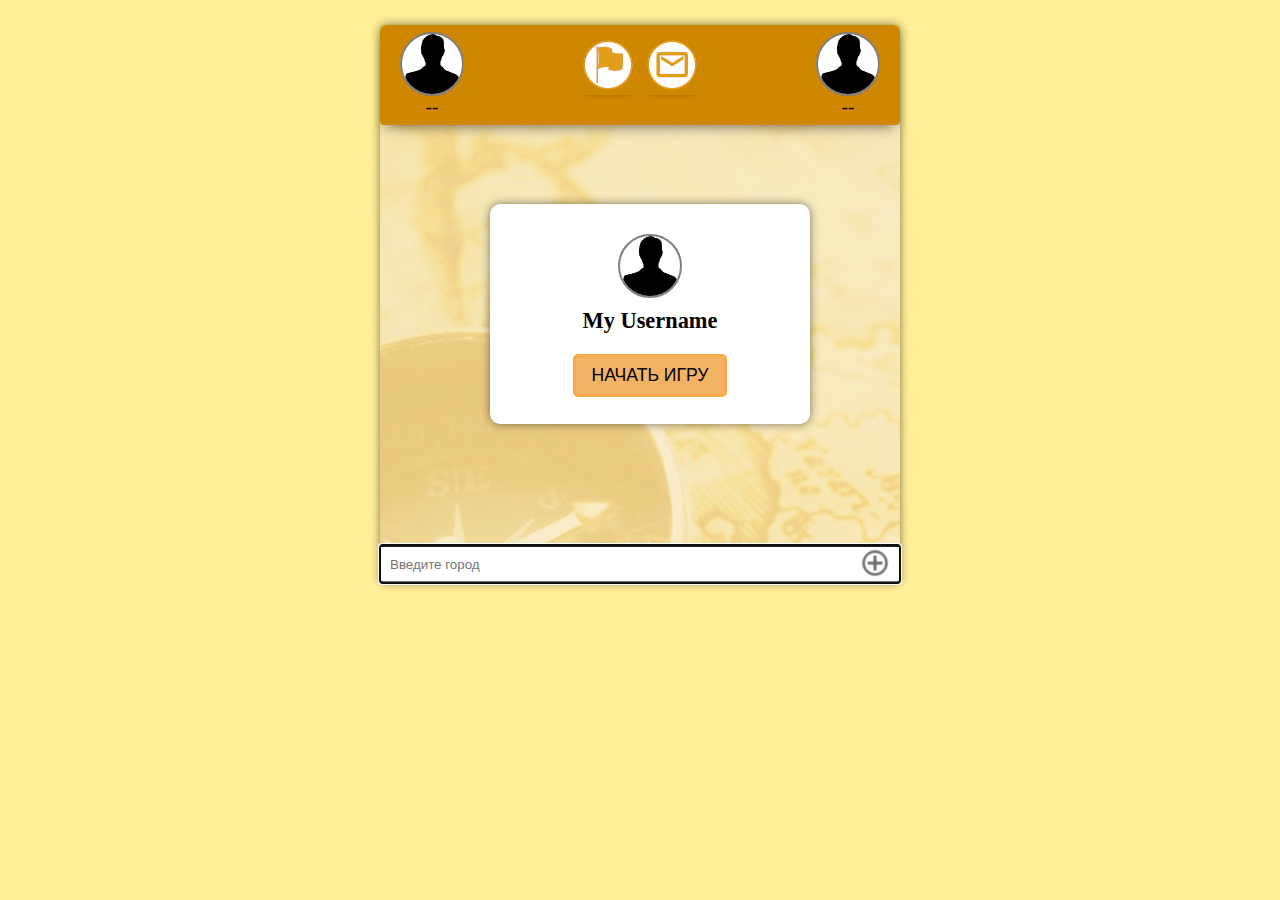
<file: src/main/resources/static/index.html>
<!DOCTYPE html>
<html>
	<head>
		<meta charset="utf-8" /><title>Сыграем в Города</title>
		<style type="text/css">
		html, body {
			height: 100%;
			margin: 0;
			background-color: rgb(255, 239, 150);
		}
		.container {
			display: flex;
			align-items: center;
			height: 650px;
		}
		.container iframe {
			margin: 0 auto;
			border: none;
			}
		</style>
	</head>
	<body>
		<div class="container"><iframe width="540" height="620" src="frame.html">Ваш браузер не поддерживает фреймы</iframe></div>
	</body>
</html>
</file>
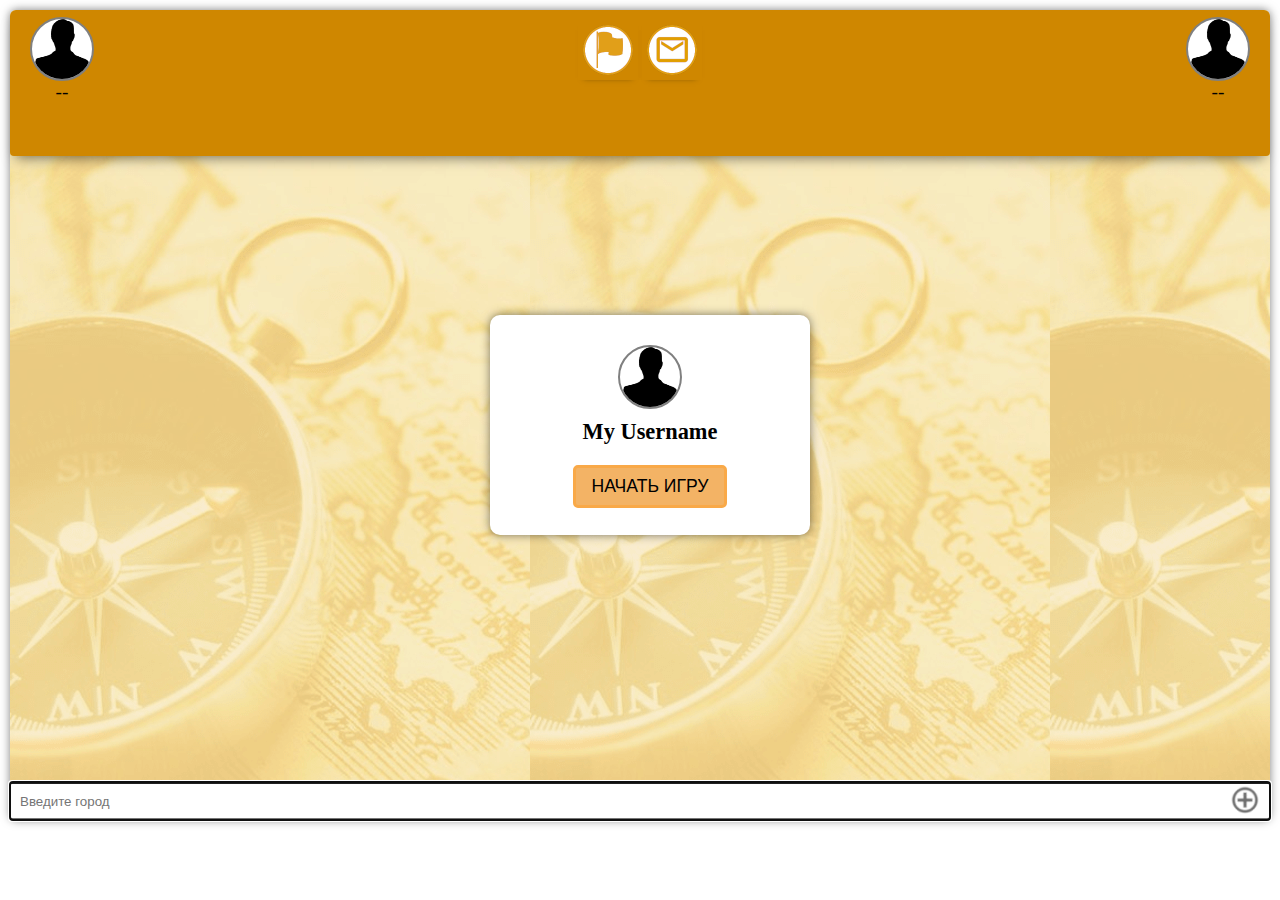
<file: src/main/resources/static/frame.html>
<html>

<head>
  <link rel="stylesheet" href="styles-def.css">
</head>

<body>
  <div class="fr-content">
    <div class="main" id="main">

      <div class="top-block">
        <div class="left">
          <img class="avatar" src="img/player.png">
          <span id="n_other">--</span>
        </div>
        <div class="right">
          <img class="avatar" src="img/player.png">
          <span id="n_me">--</span>
        </div>
        <div class="btn-group">
          <button onclick="onSurr();"><img src="img/grs_surrender.png" alt="Сдаться"></button>
          <button onclick="onMsg();"><img src="img/grs_msg.png" alt="Сообщение"></button>

          <div id="timer"></div>
        </div>
      </div>

      <div class="main-block" id="cont">
      </div>

      <div class="input-block" id="ib">
        <input id="city" type="text" maxlength="64" placeholder="Введите город" pattern="^[А-Яа-яЁё\s]+$" autofocus>
        <button onclick="onEnter();">
                    <img src="img/ic_add.png" alt="Отправить">
                </button>
      </div>

    </div>
  </div>

  <script src="game.js"></script>
</body>

</html>
</file>
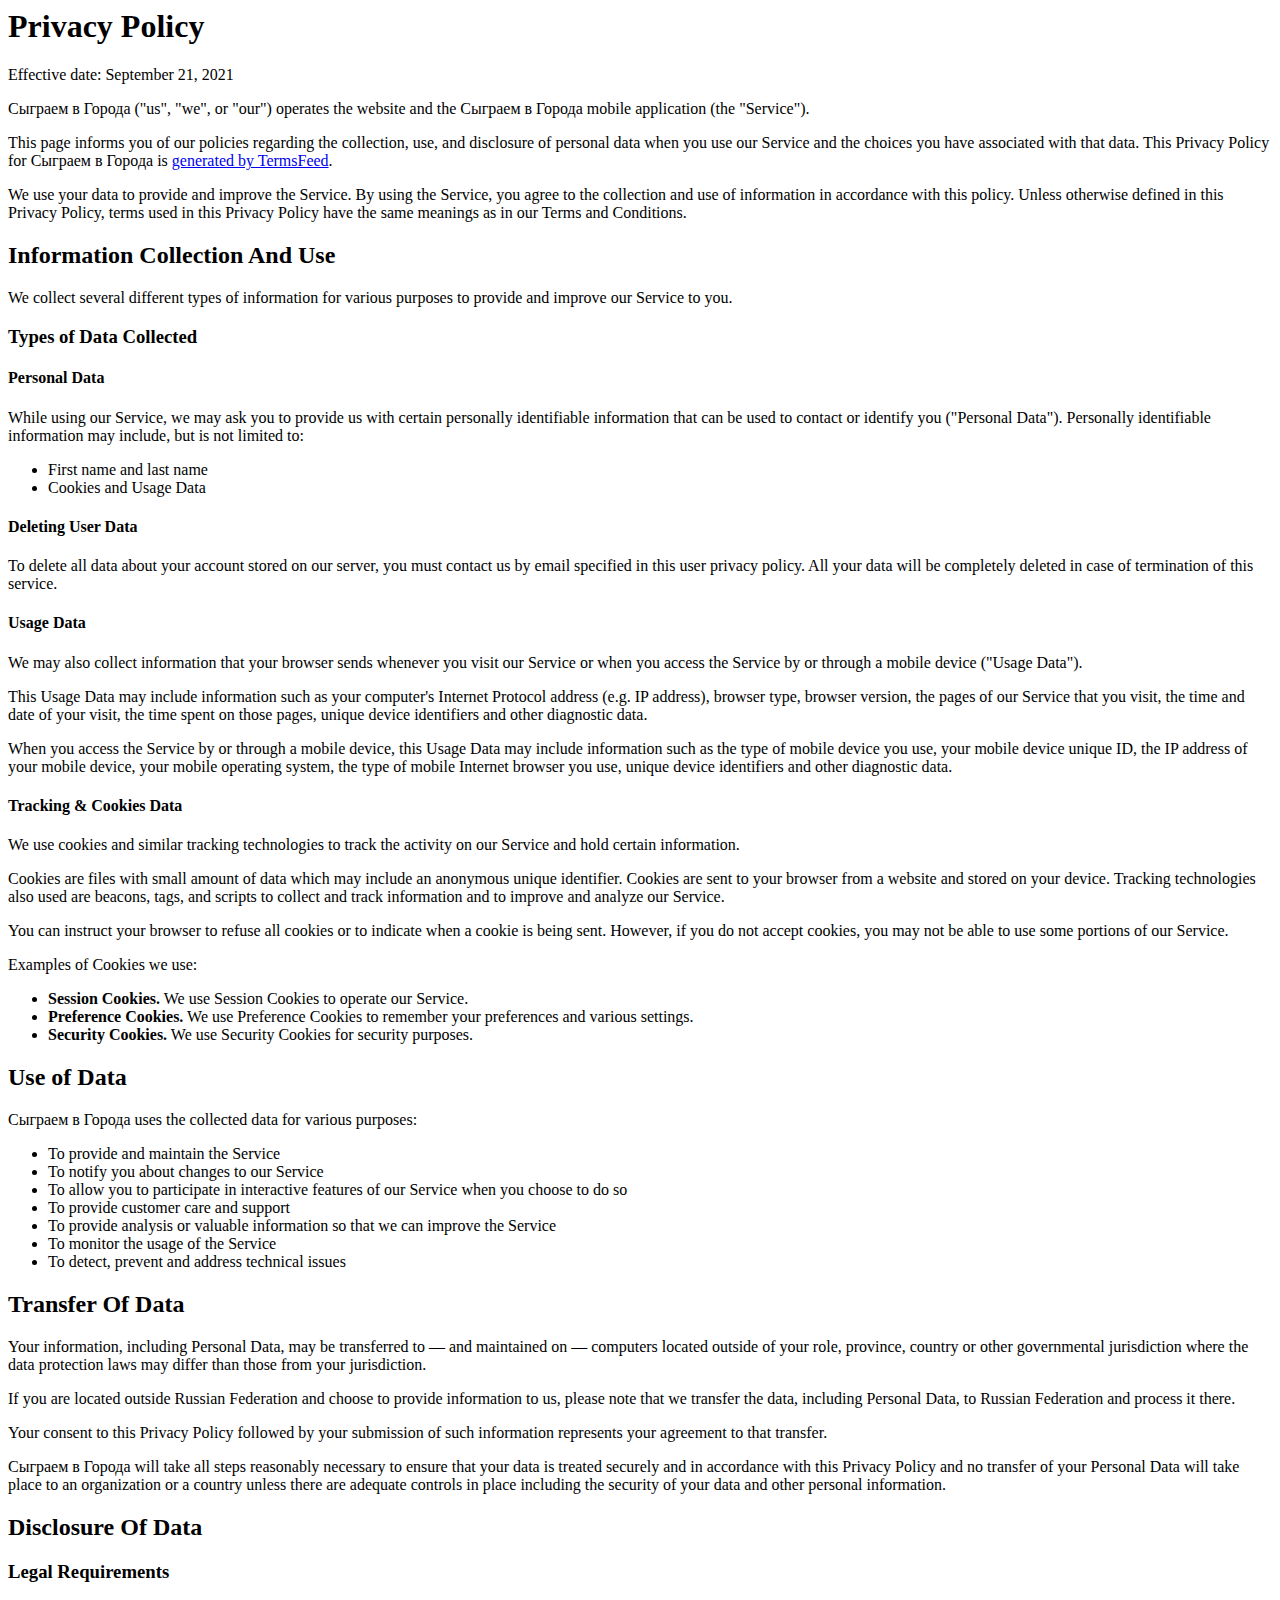
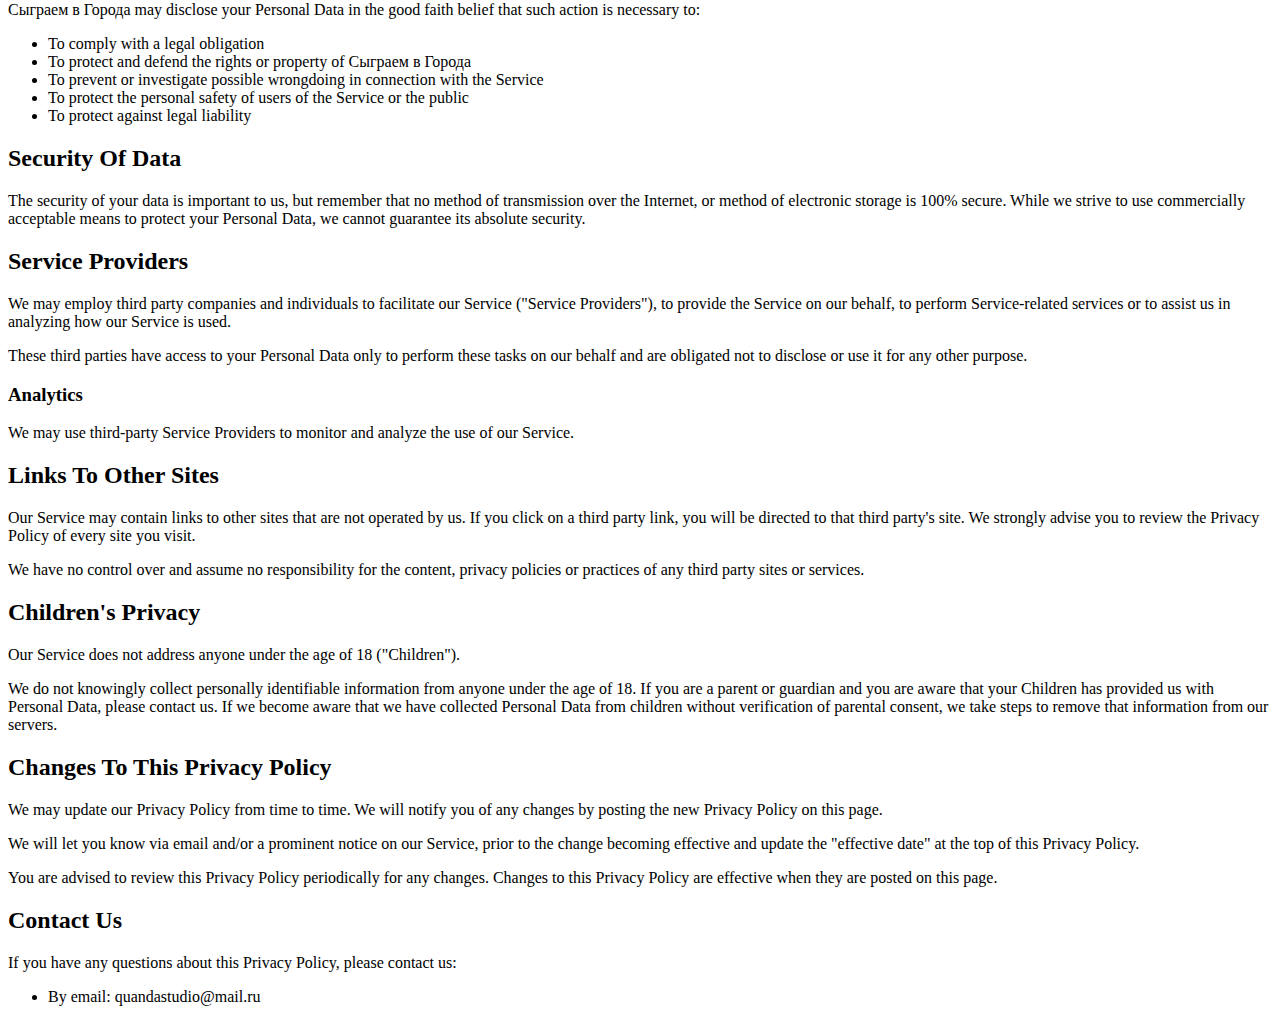
<file: src/main/resources/static/privacy-mobile.html>
<html>
<head>
    <meta charset="UTF-8">
    <title>Политика конфиденциальности</title></head>
<body>

<h1>Privacy Policy</h1>

<p>Effective date: September 21, 2021</p>


<p>Сыграем в Города ("us", "we", or "our") operates the website and the Сыграем в Города mobile application (the
    "Service").</p>

<p>This page informs you of our policies regarding the collection, use, and disclosure of personal data when you use our
    Service and the choices you have associated with that data. This Privacy Policy for Сыграем в Города is <a
            href="https://termsfeed.com/privacy-policy/generator/">generated by TermsFeed</a>.</p>

<p>We use your data to provide and improve the Service. By using the Service, you agree to the collection and use of
    information in accordance with this policy. Unless otherwise defined in this Privacy Policy, terms used in this
    Privacy Policy have the same meanings as in our Terms and Conditions.</p>


<h2>Information Collection And Use</h2>

<p>We collect several different types of information for various purposes to provide and improve our Service to you.</p>

<h3>Types of Data Collected</h3>

<h4>Personal Data</h4>

<p>While using our Service, we may ask you to provide us with certain personally identifiable information that can be
    used to contact or identify you ("Personal Data"). Personally identifiable information may include, but is not
    limited to:</p>

<ul>
    <li>First name and last name</li>
    <li>Cookies and Usage Data</li>
</ul>

<h4>Deleting User Data</h4>
<p>To delete all data about your account stored on our server, you must contact us by email specified in this user
    privacy policy.
    All your data will be completely deleted in case of termination of this service.
</p>

<h4>Usage Data</h4>

<p>We may also collect information that your browser sends whenever you visit our Service or when you access the Service
    by or through a mobile device ("Usage Data").</p>
<p>This Usage Data may include information such as your computer's Internet Protocol address (e.g. IP address), browser
    type, browser version, the pages of our Service that you visit, the time and date of your visit, the time spent on
    those pages, unique device identifiers and other diagnostic data.</p>
<p>When you access the Service by or through a mobile device, this Usage Data may include information such as the type
    of mobile device you use, your mobile device unique ID, the IP address of your mobile device, your mobile operating
    system, the type of mobile Internet browser you use, unique device identifiers and other diagnostic data.</p>

<h4>Tracking &amp; Cookies Data</h4>
<p>We use cookies and similar tracking technologies to track the activity on our Service and hold certain
    information.</p>
<p>Cookies are files with small amount of data which may include an anonymous unique identifier. Cookies are sent to
    your browser from a website and stored on your device. Tracking technologies also used are beacons, tags, and
    scripts to collect and track information and to improve and analyze our Service.</p>
<p>You can instruct your browser to refuse all cookies or to indicate when a cookie is being sent. However, if you do
    not accept cookies, you may not be able to use some portions of our Service.</p>
<p>Examples of Cookies we use:</p>
<ul>
    <li><strong>Session Cookies.</strong> We use Session Cookies to operate our Service.</li>
    <li><strong>Preference Cookies.</strong> We use Preference Cookies to remember your preferences and various
        settings.
    </li>
    <li><strong>Security Cookies.</strong> We use Security Cookies for security purposes.</li>
</ul>

<h2>Use of Data</h2>

<p>Сыграем в Города uses the collected data for various purposes:</p>
<ul>
    <li>To provide and maintain the Service</li>
    <li>To notify you about changes to our Service</li>
    <li>To allow you to participate in interactive features of our Service when you choose to do so</li>
    <li>To provide customer care and support</li>
    <li>To provide analysis or valuable information so that we can improve the Service</li>
    <li>To monitor the usage of the Service</li>
    <li>To detect, prevent and address technical issues</li>
</ul>

<h2>Transfer Of Data</h2>
<p>Your information, including Personal Data, may be transferred to — and maintained on — computers located outside of
    your role, province, country or other governmental jurisdiction where the data protection laws may differ than those
    from your jurisdiction.</p>
<p>If you are located outside Russian Federation and choose to provide information to us, please note that we transfer
    the data, including Personal Data, to Russian Federation and process it there.</p>
<p>Your consent to this Privacy Policy followed by your submission of such information represents your agreement to that
    transfer.</p>
<p>Сыграем в Города will take all steps reasonably necessary to ensure that your data is treated securely and in
    accordance with this Privacy Policy and no transfer of your Personal Data will take place to an organization or a
    country unless there are adequate controls in place including the security of your data and other personal
    information.</p>

<h2>Disclosure Of Data</h2>

<h3>Legal Requirements</h3>
<p>Сыграем в Города may disclose your Personal Data in the good faith belief that such action is necessary to:</p>
<ul>
    <li>To comply with a legal obligation</li>
    <li>To protect and defend the rights or property of Сыграем в Города</li>
    <li>To prevent or investigate possible wrongdoing in connection with the Service</li>
    <li>To protect the personal safety of users of the Service or the public</li>
    <li>To protect against legal liability</li>
</ul>

<h2>Security Of Data</h2>
<p>The security of your data is important to us, but remember that no method of transmission over the Internet, or
    method of electronic storage is 100% secure. While we strive to use commercially acceptable means to protect your
    Personal Data, we cannot guarantee its absolute security.</p>

<h2>Service Providers</h2>
<p>We may employ third party companies and individuals to facilitate our Service ("Service Providers"), to provide the
    Service on our behalf, to perform Service-related services or to assist us in analyzing how our Service is used.</p>
<p>These third parties have access to your Personal Data only to perform these tasks on our behalf and are obligated not
    to disclose or use it for any other purpose.</p>

<h3>Analytics</h3>
<p>We may use third-party Service Providers to monitor and analyze the use of our Service.</p>
<ul>
</ul>


<h2>Links To Other Sites</h2>
<p>Our Service may contain links to other sites that are not operated by us. If you click on a third party link, you
    will be directed to that third party's site. We strongly advise you to review the Privacy Policy of every site you
    visit.</p>
<p>We have no control over and assume no responsibility for the content, privacy policies or practices of any third
    party sites or services.</p>


<h2>Children's Privacy</h2>
<p>Our Service does not address anyone under the age of 18 ("Children").</p>
<p>We do not knowingly collect personally identifiable information from anyone under the age of 18. If you are a parent
    or guardian and you are aware that your Children has provided us with Personal Data, please contact us. If we become
    aware that we have collected Personal Data from children without verification of parental consent, we take steps to
    remove that information from our servers.</p>


<h2>Changes To This Privacy Policy</h2>
<p>We may update our Privacy Policy from time to time. We will notify you of any changes by posting the new Privacy
    Policy on this page.</p>
<p>We will let you know via email and/or a prominent notice on our Service, prior to the change becoming effective and
    update the "effective date" at the top of this Privacy Policy.</p>
<p>You are advised to review this Privacy Policy periodically for any changes. Changes to this Privacy Policy are
    effective when they are posted on this page.</p>


<h2>Contact Us</h2>
<p>If you have any questions about this Privacy Policy, please contact us:</p>
<ul>
    <li>By email: quandastudio@mail.ru</li>

</ul>

</body>
</html>
</file>
<file: src/main/resources/static/styles-def.css>
body {
  margin: 0;
}

.fr-content {
  padding: 10px;
}

.main {
  position: relative;
  height: 90%;
  border-radius: 6px 6px;
  box-shadow: 0 0 10px rgba(0, 0, 0, 0.5);
}

.top-block {
  border-radius: 6px 6px 4px 4px;
  font: 1.2em Arial sans-serif;
  height: 18%;
  box-shadow: 0 8px 12px -6px rgba(0, 0, 0, 0.5);
}

.main-block {
  position: absolute;
  bottom: 50;
  left: 0;
  right: 0;
  font: 1.4em Arial sans-serif;
  padding-left: 10px;
  padding-right: 10px;
}

.main-block div:nth-child(even) {}

.main-block div:nth-child(odd) {
  text-align: right;
}

.avatar {
  width: 60px;
  height: 60px;
  background-color: white;
  border-radius: 50%;
  border: 2px solid gray;
}

.left {
  display: flex;
  flex-direction: column;
  position: absolute;
  left: 20px;
  top: 7px;
  text-align: center;
}

.right {
  display: flex;
  flex-direction: column;
  position: absolute;
  right: 20px;
  top: 7px;
  text-align: center;
}

#userspan {
  margin: 10px;
}

.btn {
  background-color: #f3b365;
  border-radius: 5px;
  border: 3px solid #f9a948;
  padding: 8px 15px;
  cursor: pointer;
  font-size: 1.1em;
}

.btn-group {
  text-align: center;
  position: relative;
  top: 10px;
}

.btn-group button {
  padding: 0;
  border: 0;
  background: none;
}

.btn-group button img {
  width: 50px;
  height: 50px;
  padding: 5px;
  box-shadow: 0 4px 6px -6px rgba(0, 0, 0, 0.5);
}

.input-block {
  position: absolute;
  width: 100%;
  bottom: 0;
}

.input-block input {
  width: 100%;
  height: 38;
  padding: 5px 40px 5px 10px;
  border-right: none;
  border-left: none;
}

.input-block button, .input-block button:focus {
  position: absolute;
  background: none;
  border: none;
  bottom: 0;
  right: 0;
}

.input-block button img, .input-block button img:focus {
  border: none;
  width: 38;
}

.float-msg {
  width: 70%;
  margin: 15px auto;
  background: white;
  border-radius: 10px;
  padding: 10px 15px;
  box-shadow: 0 0 10px rgba(0, 0, 0, 0.5);
}

.dialog {
  position: absolute;
  width: 300px;
  height: 200px;
  z-index: 15;
  top: 50%;
  left: 50%;
  margin: -100px 0 0 -150px;
  background: white;
  border-radius: 10px;
  padding: 10px;
  box-shadow: 0 0 10px rgba(0, 0, 0, 0.5);
}

.confirm-dialog {
  text-align: center;
}

.confirm-dialog button {
  background-color: whitesmoke;
  border-radius: 5px;
  border: 1px solid gray;
  padding: 8px 15px;
  cursor: pointer;
  width: 70px;
  margin: 20px;
  font-size: 1.1em;
}

.dialog span {
  text-align: center;
  display: block;
  font: bold 140% sanf-serif;
}

.dialog div {
  text-align: center;
  margin: 20px;
}

.loader {
  border: 16px solid #f3f3f3;
  border-top: 16px solid #f3b365;
  border-radius: 50%;
  width: 45px;
  height: 45px;
  animation: spin 2s linear infinite;
  position: relative;
  left: 30%;
  margin: 15px;
}

@keyframes spin {
  0% {
    transform: rotate(0deg);
  }
  100% {
    transform: rotate(360deg);
  }
}

/* Styles */

.main {
  background: url(bg/bg_geo.png);
}

.top-block {
  background-color: #cf8700;
}

.btn-group button:nth-child(1) img {
  content: url("style/geo_surr.png");
}

.btn-group button:nth-child(2) img {
  content: url("style/geo_msg.png");
}

.btn-group button:nth-child(3) img {
  content: url("style/geo_help.png");
}

.me {
  background-color: #ffd2ae;
  border: 2px solid #e9b77b;
  border-radius: 4px;
  padding: 5px 6px 6px 5px;
}

.other {
  background-color: #ffd2ae;
  border: 2px solid #e98a7b;
  border-radius: 4px;
  padding: 5px 6px 6px 5px;
}

.msg-me {
  background-color: #babbff;
}

.msg-other {
  background-color: #baffc2;
}
</file>
